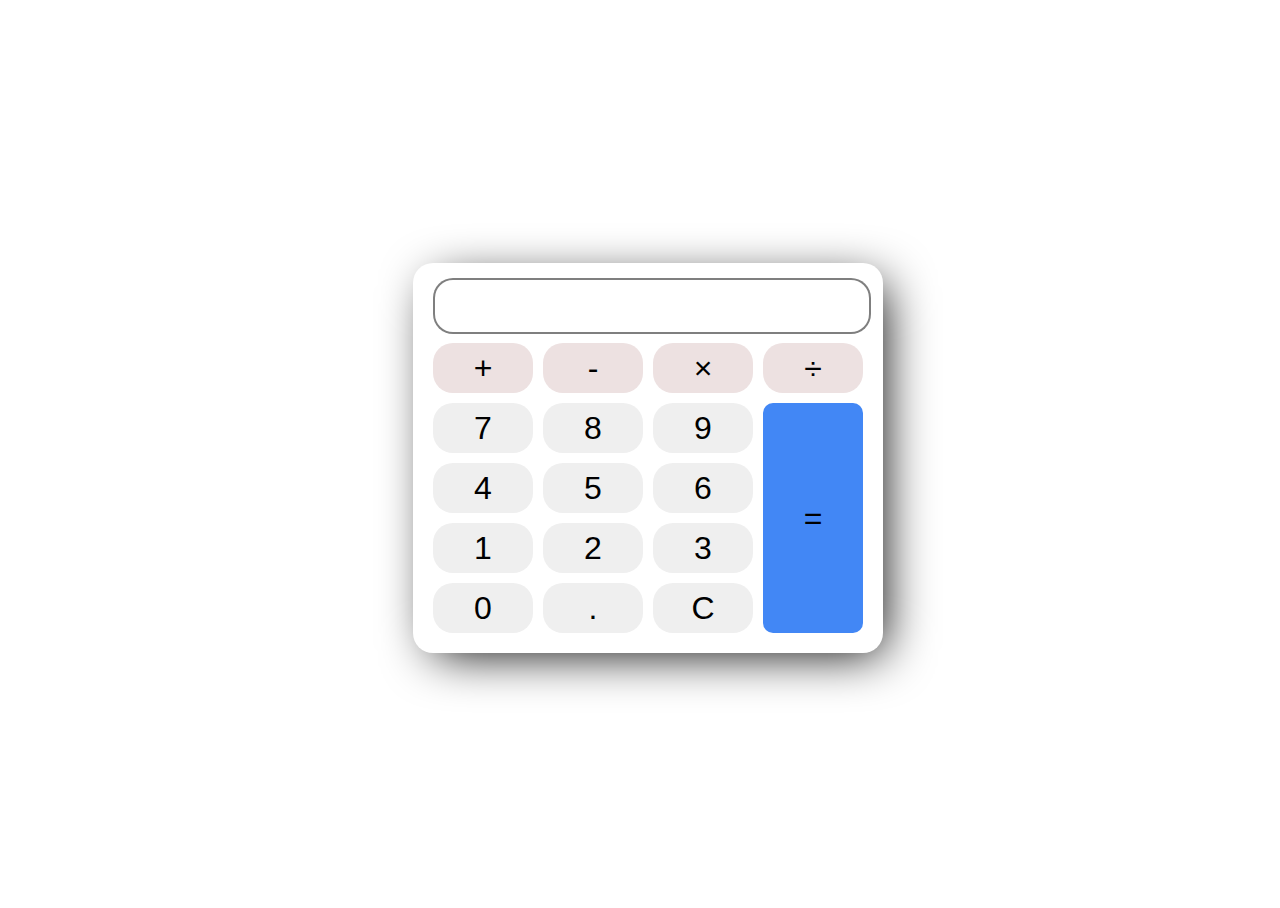
<file: index.html>
<!DOCTYPE html>
<head>
	<meta charset="utf-8">
	<meta name="viewport" content="width=device-width, initial-scale=1">
	<title>Calculator</title>
  <link rel="stylesheet" type="text/css" href="style.css">
</head>
<body>
<div class="calculator">
  <div class="grid_wrapper">
    <div class="output">
      <input type="text" id="calField" disabled>
    </div>
   <!--  Operators -->
          <input type="button" class="oprtrs btn plus" onclick="dis('+')" value="+" id="plus">
          <input type="button" class="oprtrs btn" onclick="dis('-')" value="-">
          <input type="button" class="oprtrs btn" onclick="dis('*')" value=&times; id="multiply">
          <input type="button" class="oprtrs btn" onclick="dis('/')" value=&divide;>
    <!-- First row -->
          <input type="button" class="frst_rw btn" onclick="dis('7')" value="7">
          <input type="button" class="frst_rw btn" onclick="dis('8')" value="8">
          <input type="button" class="frst_rw btn" onclick="dis('9')" value="9">
    <!-- Second row -->
          <input type="button" class="scnd_rw btn" onclick="dis('4')" value="4">
          <input type="button" class="scnd_rw btn" onclick="dis('5')" value="5">
          <input type="button" class="scnd_rw btn" onclick="dis('6')" value="6">
    <!-- Third row -->
          <input type="button" class="thrd_rw btn" onclick="dis('1')" value="1">
          <input type="button" class="thrd_rw btn" onclick="dis('2')" value="2">
          <input type="button" class="thrd_rw btn" onclick="dis('3')" value="3">
    <!-- Fourth row -->
          <input type="button" class="frth_rw btn" onclick="dis('0')" value="0">
          <input type="button" class="frth_rw btn" onclick="dis('.')" value=".">
          <input type="button" class="clr_btn frth_rw btn" onclick="clr()" value="C">
          <input type="button" class="solve_btn" onclick="solve()" value="=">
  </div>
</div>
<script type="text/javascript" src="script.js"></script>
</body>
</html>
<!-- Not much divs were used because it was way easier to style those buttons with css grid with just one grid-wrapper div and the calculator div was used to center the calculator-->
</file>
<file: style.css>
html {
  width: 100%;
  height: 100%;
}

body {
  width: 100%;
  height: 100%;
}


.calculator {
  width: 100%;
  height: 100%;
  display: flex;
  justify-content: center;
  align-items: center;
}

.grid_wrapper {
  display: grid;
  grid-template-columns: 100px 100px 100px 100px;
  grid-template-rows: 50px 50px 50px 50px;
  gap: 10px;
  box-shadow: 10px 10px 50px -10px;
  border-radius: 20px;
  padding: 20px;
}

@media only screen and (max-width: 510px) {
  .grid_wrapper {
    grid-template-columns: 80px 80px 80px 80px;
    grid-template-rows: 40px 40px 40px 40px;
    gap: 10px;
    box-shadow: 10px 10px 50px -10px;
    border-radius: 20px;
    padding: 20px;
  }
}

.output {
  grid-row-start: 1;
  grid-row-end: 2;
  grid-column-start: 1;
  grid-column-end: -1;
}

#calField {
  width: 100%;
  height: 100%;
  text-align: right;
  font-size: 110%;
  background-color: white;
  border: 2px solid rgba(0, 0, 0, 0.5);
  border-radius: 20px;
  margin-top: -5px;
}

.oprtrs {
  background-color: #ede1e1;
  border: 5px solid;
  border-color: #ede1e1;
  font-variant-numeric: oldstyle-nums;
}

.btn {
  width: 100px;
  height: 50px;
  font-size: 200%;
  border-radius: 20px;
  border: 2px;
}

@media only screen and (max-width: 510px) {
  .btn {
    width: 80px;
    height: 40px;
    border-radius: 20px;
    font-size: 150%;
    border: 2px;
  }
}

@media only screen and (max-width: 480px) and (min-width: 320px) {
  .grid_wrapper {
    display: grid;
    grid-template-columns: 50px 50px 50px 50px;
    grid-template-rows: 25px 25px 25px 25px;
    gap: 10px;
    border-radius: 20px;
    box-shadow: 10px 10px 50px -10px;
    padding: 20px;
  }
}

@media only screen and (max-width: 480px) and (min-width: 320px) {
  .btn {
    width: 50px;
    height: 25px;
    border-radius: 20px;
    font-size: 110%;
    border: 2px;
  }
}

@media only screen and (min-width: 500px) {
  .btn:hover {
    box-shadow: 5px 6px 15px -10px;
  }
}

@media only screen and (max-width: 480px) and (min-width: 320px) {
  .solve_btn {
    grid-row-start: 3;
    grid-row-end: 7;
    grid-column-start: 4;
    grid-column-end: 5;
    font-size: 150%;
    background-color: #4287f5;
    border-color: #4287f5;
    border: 2px;
    border-radius: 10px;
  }
}

.btn:active {
  font-weight: bold;
}

.solve_btn {
  grid-row-start: 3;
  grid-row-end: 7;
  grid-column-start: 4;
  grid-column-end: 5;
  font-size: 200%;
  background-color: #4287f5;
  border: 2px;
  border-color: #4287f5;
  border-radius: 10px;
}

.solve_btn:hover {
  box-shadow: 5px 5px 15px -5px;
}


.solve_btn:active {
  font-weight: bold;
}
</file>
